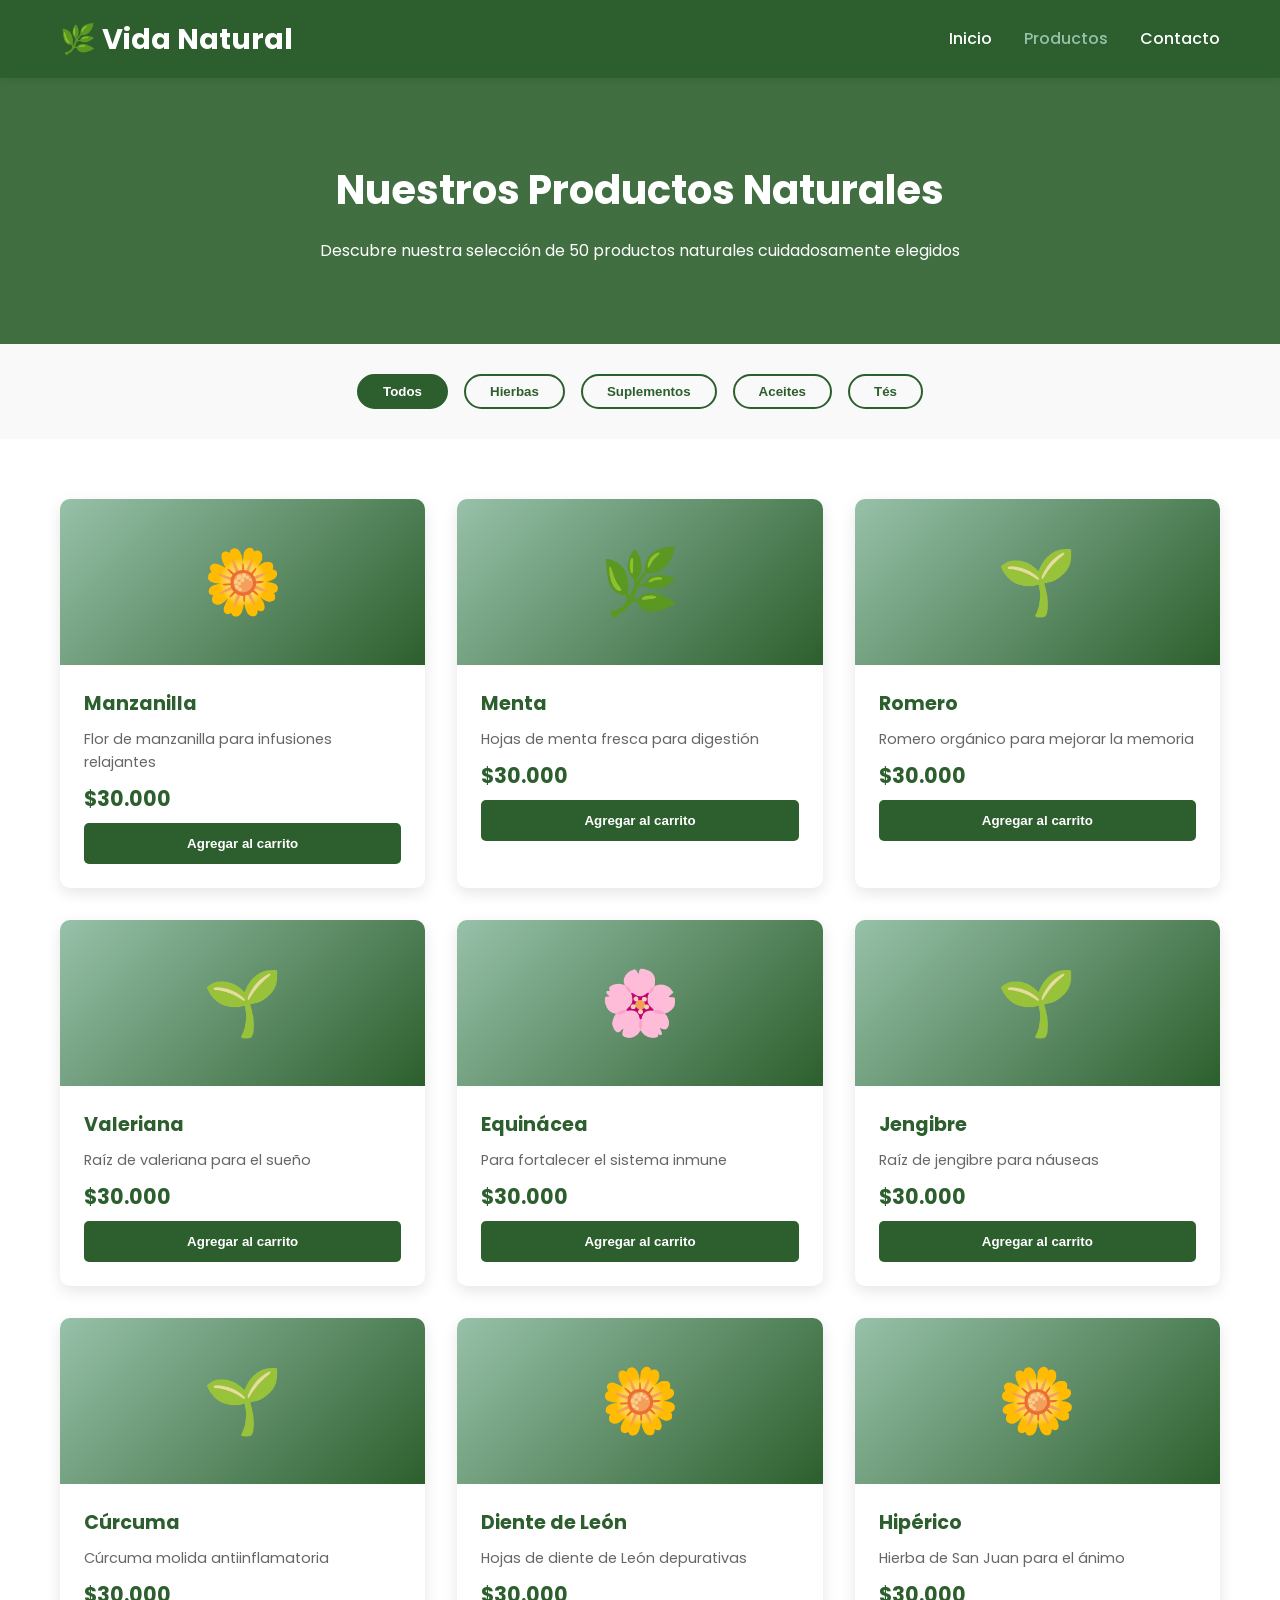
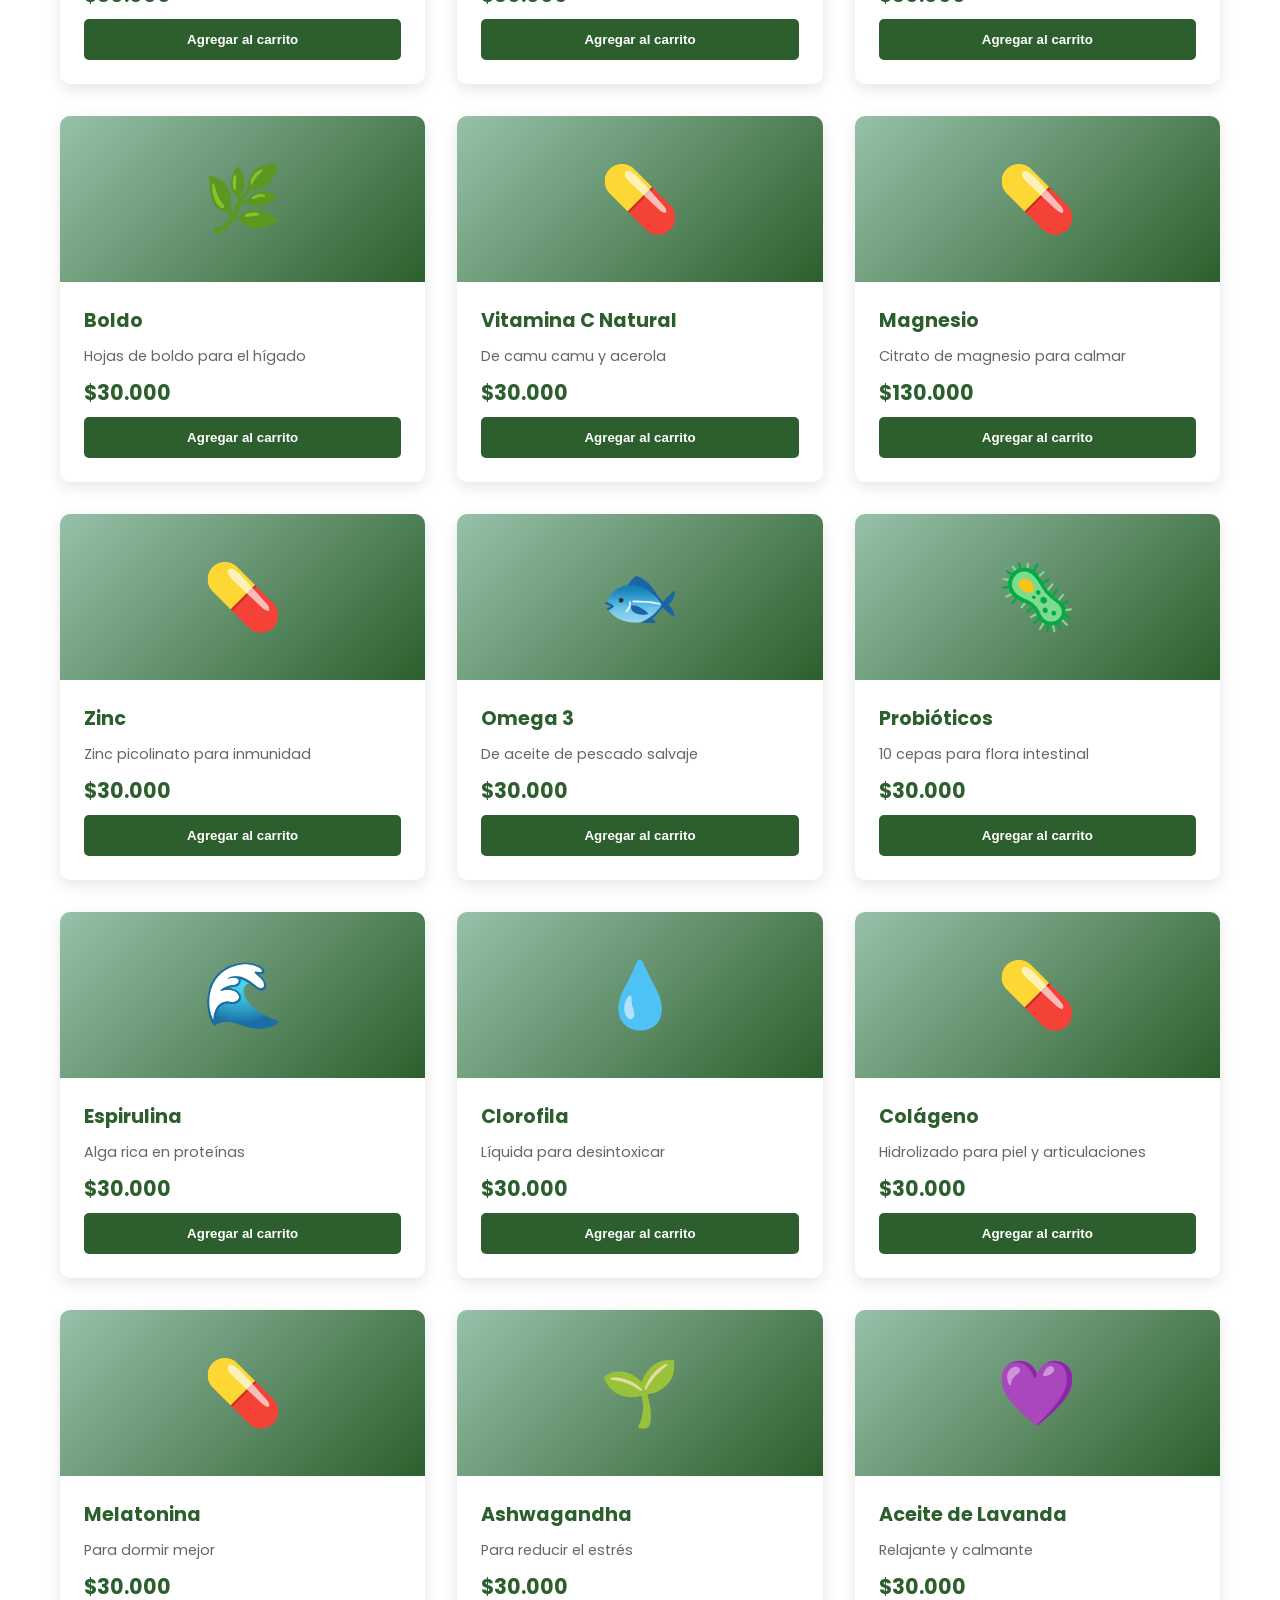
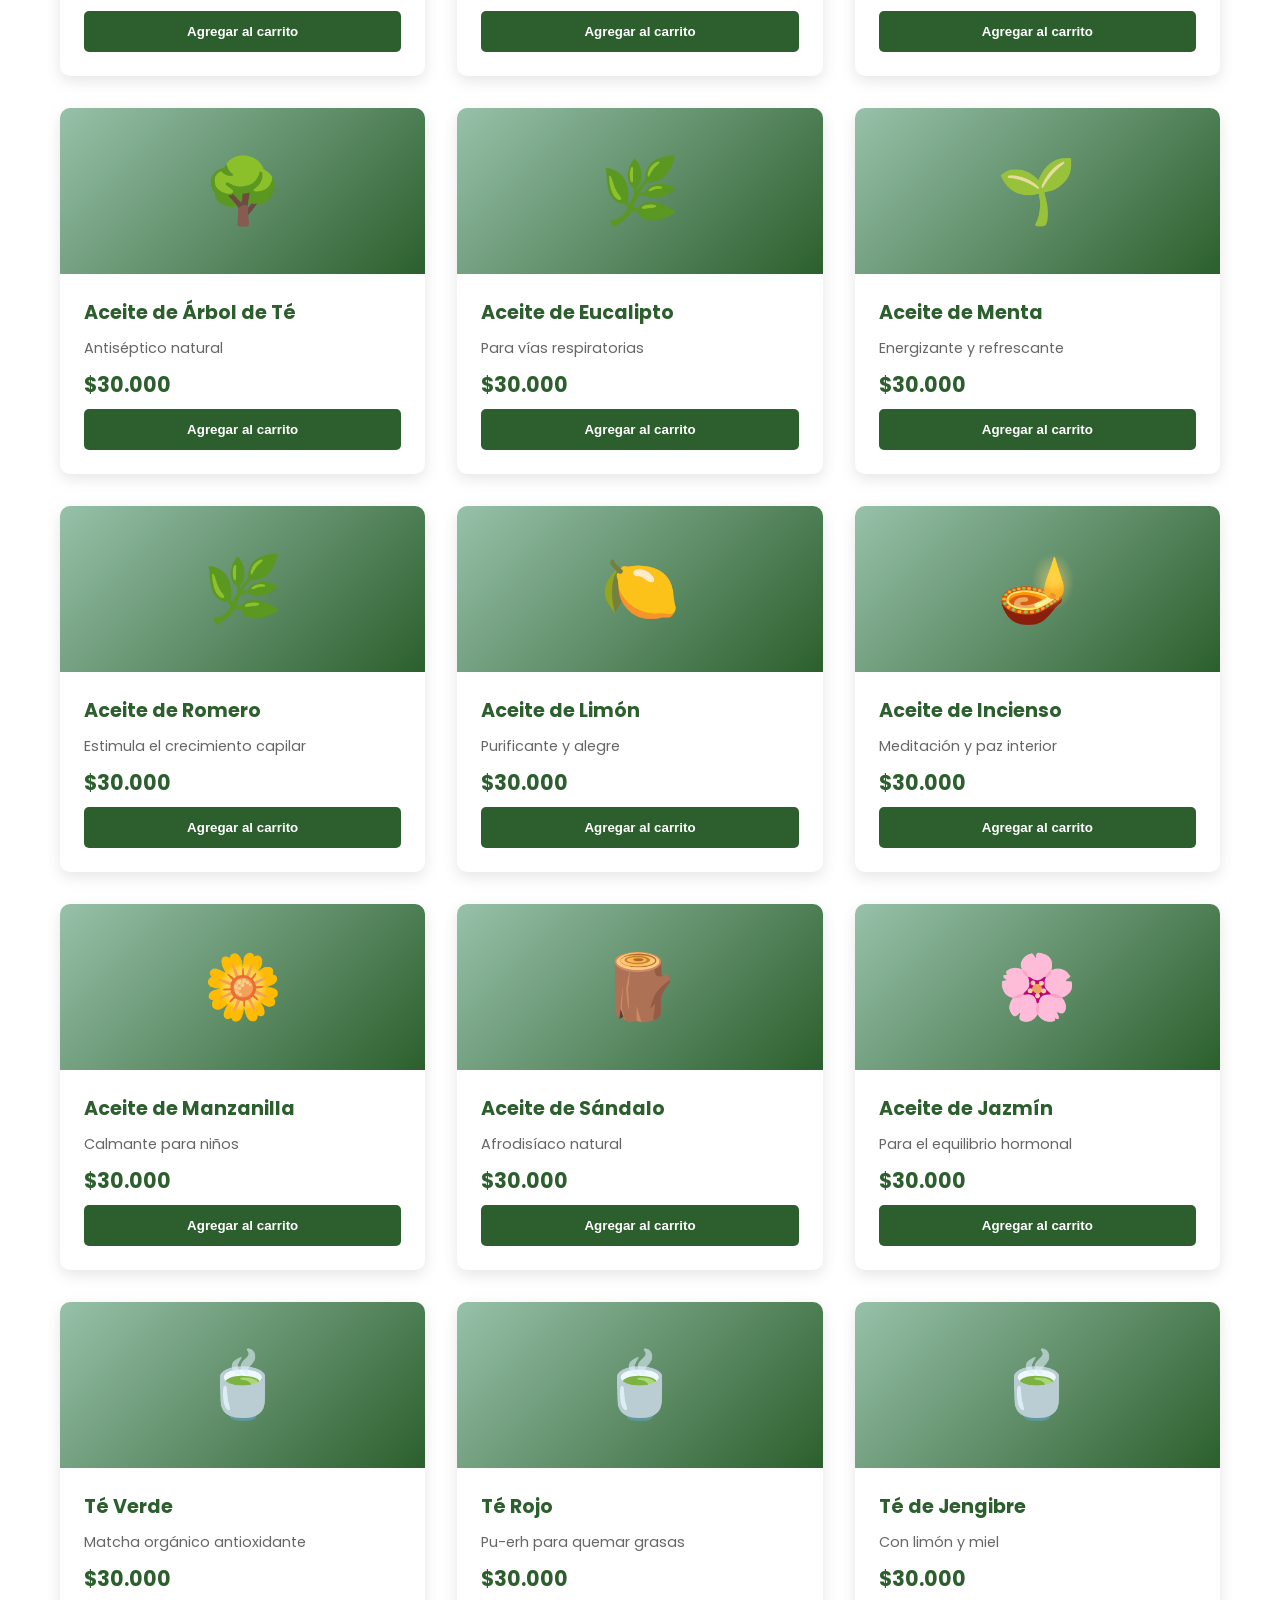
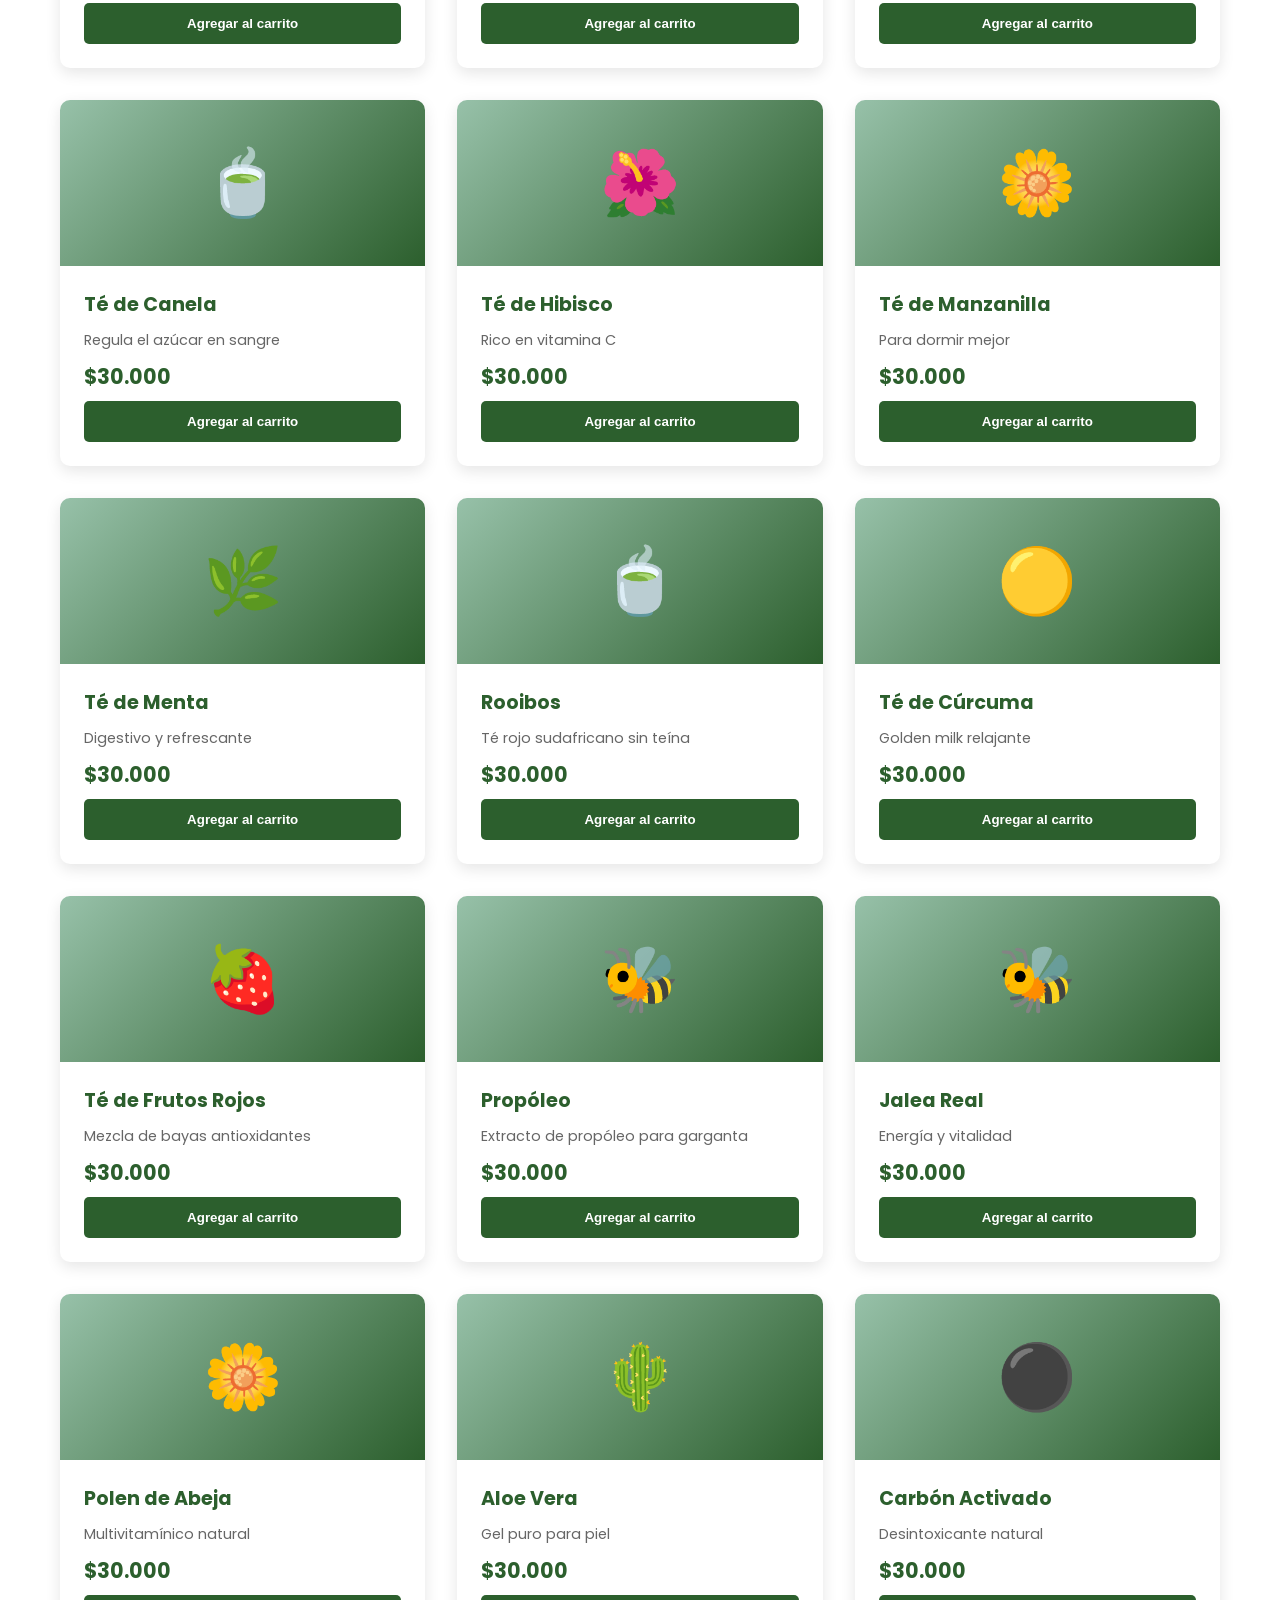
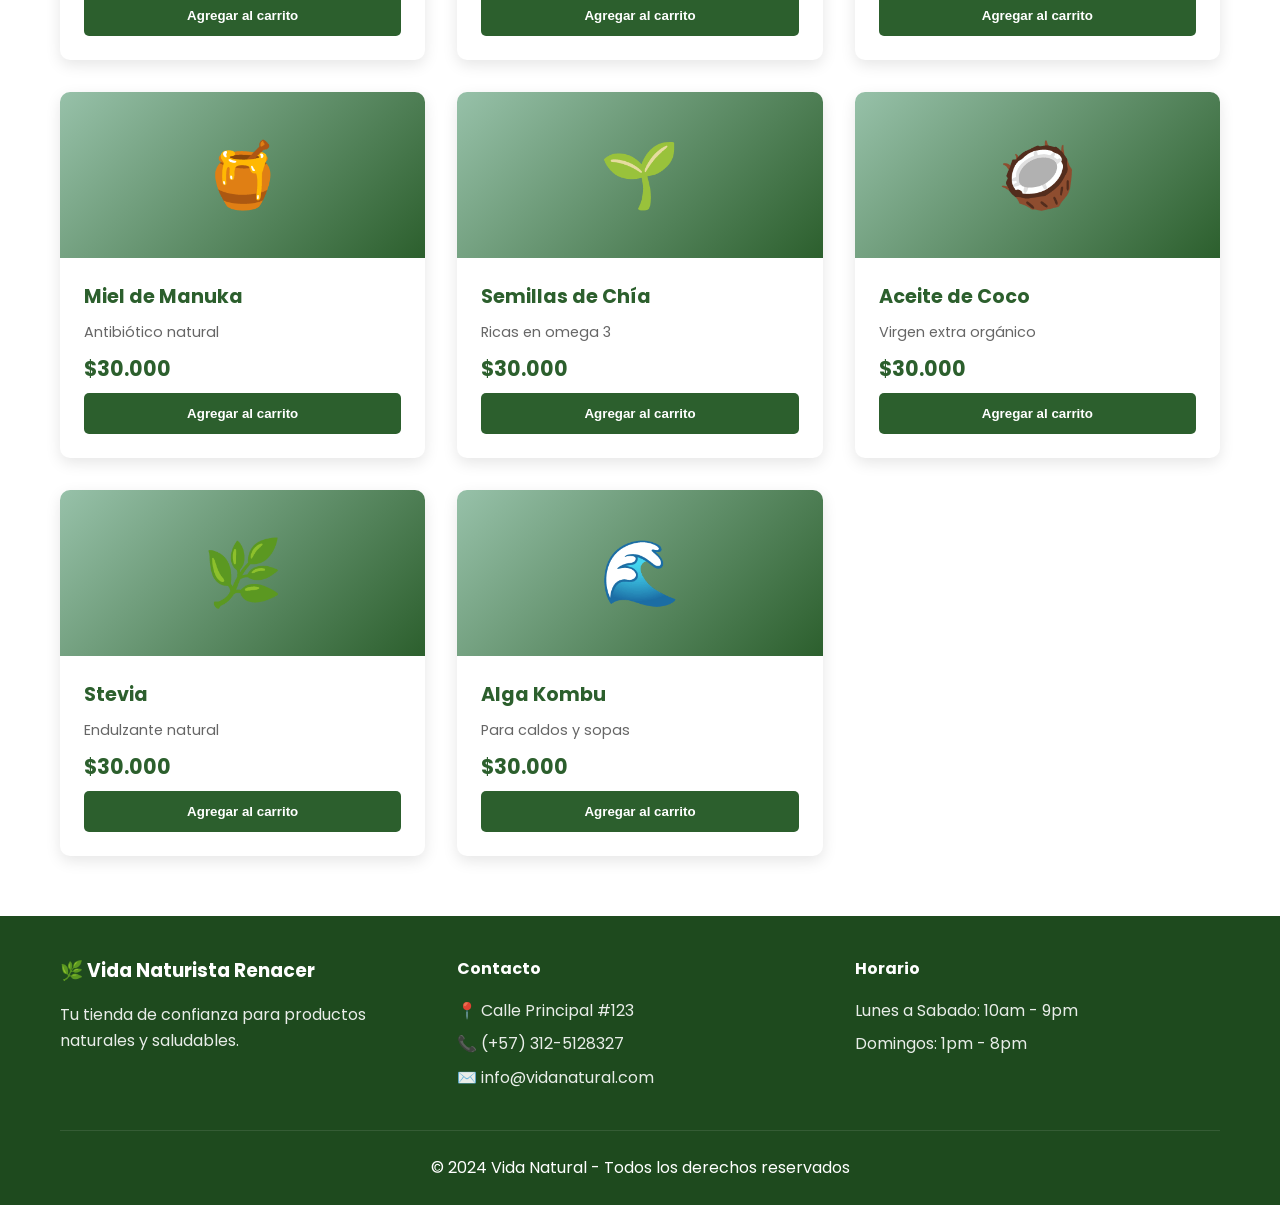
<file: productos.html>
<!DOCTYPE html>
<html lang="es">
<head>
    <meta charset="UTF-8">
    <meta name="viewport" content="width=device-width, initial-scale=1.0">
    <title>Productos - Vida Natural</title>
    <link rel="stylesheet" href="styles.css">
    <link href="https://fonts.googleapis.com/css2?family=Poppins:wght@300;400;600;700&display=swap" rel="stylesheet">
</head>
<body>
    <nav class="navbar">
        <div class="container">
            <div class="logo">
                <h1>🌿 Vida Natural</h1>
            </div>
            <ul class="nav-links">
                <li><a href="index.html">Inicio</a></li>
                <li><a href="productos.html" class="active">Productos</a></li>
                <li><a href="index.html#contacto">Contacto</a></li>
            </ul>
        </div>
    </nav>

    <section class="products-header">
        <div class="container">
            <h1>Nuestros Productos Naturales</h1>
            <p>Descubre nuestra selección de 50 productos naturales cuidadosamente elegidos</p>
        </div>
    </section>

    <section class="filters">
        <div class="container">
            <div class="filter-buttons">
                <button class="filter-btn active" onclick="filterProducts('todos')">Todos</button>
                <button class="filter-btn" onclick="filterProducts('hierbas')">Hierbas</button>
                <button class="filter-btn" onclick="filterProducts('suplementos')">Suplementos</button>
                <button class="filter-btn" onclick="filterProducts('aceites')">Aceites</button>
                <button class="filter-btn" onclick="filterProducts('tes')">Tés</button>
            </div>
        </div>
    </section>

    <section class="products-grid-section">
        <div class="container">
            <div class="products-grid" id="productsContainer">
                <!-- Los productos se cargarán aquí mediante JavaScript -->
            </div>
        </div>
    </section>

    <footer>
        <div class="container">
            <div class="footer-content">
                <div class="footer-section">
                    <h3>🌿 Vida Naturista Renacer</h3>
                    <p>Tu tienda de confianza para productos naturales y saludables.</p>
                </div>
                <div class="footer-section">
                    <h4>Contacto</h4>
                    <p>📍 Calle Principal #123</p>
                    <p>📞 (+57) 312-5128327</p>
                    <p>✉️ info@vidanatural.com</p>
                </div>
                <div class="footer-section">
                    <h4>Horario</h4>
                    <p>Lunes a Sabado: 10am - 9pm</p>
                    <p>Domingos: 1pm - 8pm</p>
                </div>
            </div>
            <div class="footer-bottom">
                <p>&copy; 2024 Vida Natural - Todos los derechos reservados</p>
            </div>
        </div>
    </footer>

    <script src="productos.js"></script>
</body>
</html>
</file>
<file: styles.css>
* {
    margin: 0;
    padding: 0;
    box-sizing: border-box;
}

body {
    font-family: 'Poppins', sans-serif;
    line-height: 1.6;
    color: #333;
}

.container {
    max-width: 1200px;
    margin: 0 auto;
    padding: 0 20px;
}

/* Navbar */
.navbar {
    background: #2c5f2d;
    color: white;
    padding: 1rem 0;
    position: sticky;
    top: 0;
    z-index: 100;
    box-shadow: 0 2px 10px rgba(0,0,0,0.1);
}

.navbar .container {
    display: flex;
    justify-content: space-between;
    align-items: center;
}

.logo h1 {
    font-size: 1.8rem;
    font-weight: 700;
}

.nav-links {
    display: flex;
    list-style: none;
    gap: 2rem;
}

.nav-links a {
    color: white;
    text-decoration: none;
    font-weight: 500;
    transition: color 0.3s;
}

.nav-links a:hover,
.nav-links a.active {
    color: #97c1a9;
}

/* Hero Section */
.hero {
    background: linear-gradient(rgba(44, 95, 45, 0.8), rgba(44, 95, 45, 0.8)),
                url('https://images.unsplash.com/photo-1544367567-0f2fcb009e0b?ixlib=rb-1.2.1&auto=format&fit=crop&w=1350&q=80');
    background-size: cover;
    background-position: center;
    color: white;
    text-align: center;
    padding: 150px 0;
}

.hero-content h1 {
    font-size: 3rem;
    margin-bottom: 1rem;
    animation: fadeInUp 1s ease;
}

.subtitle {
    font-size: 1.3rem;
    opacity: 0.9;
}

/* Benefits Section */
.benefits {
    padding: 80px 0;
    background: #f9f9f9;
}

.section-title {
    text-align: center;
    font-size: 2.5rem;
    margin-bottom: 3rem;
    color: #2c5f2d;
}

.benefits-grid {
    display: grid;
    grid-template-columns: repeat(auto-fit, minmax(250px, 1fr));
    gap: 2rem;
}

.benefit-card {
    text-align: center;
    padding: 2rem;
    background: white;
    border-radius: 15px;
    box-shadow: 0 5px 15px rgba(0,0,0,0.1);
    transition: transform 0.3s;
}

.benefit-card:hover {
    transform: translateY(-10px);
}

.benefit-icon {
    font-size: 3rem;
    margin-bottom: 1rem;
}

.benefit-card h3 {
    color: #2c5f2d;
    margin-bottom: 0.5rem;
}

/* Info Section */
.info-section {
    padding: 80px 0;
}

.info-content {
    display: grid;
    grid-template-columns: 1fr 1fr;
    gap: 4rem;
    align-items: center;
}

.info-text h2 {
    font-size: 2.2rem;
    color: #2c5f2d;
    margin-bottom: 1.5rem;
}

.info-text p {
    margin-bottom: 1rem;
    color: #666;
}

.info-image img {
    width: 100%;
    border-radius: 10px;
    box-shadow: 0 10px 30px rgba(0,0,0,0.15);
}

.btn-primary {
    display: inline-block;
    background: #2c5f2d;
    color: white;
    padding: 1rem 2rem;
    border-radius: 30px;
    text-decoration: none;
    margin-top: 1.5rem;
    font-weight: 600;
    transition: background 0.3s, transform 0.3s;
}

.btn-primary:hover {
    background: #1e4a1e;
    transform: translateX(10px);
}

/* Testimonials */
.testimonials {
    padding: 80px 0;
    background: #f9f9f9;
}

.testimonials-grid {
    display: grid;
    grid-template-columns: repeat(auto-fit, minmax(300px, 1fr));
    gap: 2rem;
}

.testimonial-card {
    background: white;
    padding: 2rem;
    border-radius: 10px;
    box-shadow: 0 5px 15px rgba(0,0,0,0.1);
    text-align: center;
}

.testimonial-card p {
    font-style: italic;
    margin-bottom: 1rem;
}

.testimonial-card h4 {
    color: #2c5f2d;
}

/* Products Page Styles */
.products-header {
    background: linear-gradient(rgba(44, 95, 45, 0.9), rgba(44, 95, 45, 0.9)),
                url('https://images.unsplash.com/photo-1544367567-0f2fcb009e0b?ixlib=rb-1.2.1&auto=format&fit=crop&w=1350&q=80');
    color: white;
    text-align: center;
    padding: 80px 0;
}

.products-header h1 {
    font-size: 2.5rem;
    margin-bottom: 1rem;
}

.filters {
    padding: 30px 0;
    background: #f9f9f9;
}

.filter-buttons {
    display: flex;
    justify-content: center;
    gap: 1rem;
    flex-wrap: wrap;
}

.filter-btn {
    padding: 0.5rem 1.5rem;
    border: 2px solid #2c5f2d;
    background: transparent;
    color: #2c5f2d;
    border-radius: 25px;
    cursor: pointer;
    font-weight: 600;
    transition: all 0.3s;
}

.filter-btn:hover,
.filter-btn.active {
    background: #2c5f2d;
    color: white;
}

.products-grid-section {
    padding: 60px 0;
}

.products-grid {
    display: grid;
    grid-template-columns: repeat(auto-fill, minmax(280px, 1fr));
    gap: 2rem;
}

.product-card {
    background: white;
    border-radius: 10px;
    overflow: hidden;
    box-shadow: 0 5px 15px rgba(0,0,0,0.1);
    transition: transform 0.3s;
}

.product-card:hover {
    transform: translateY(-5px);
    box-shadow: 0 8px 25px rgba(0,0,0,0.15);
}

.product-icon {
    font-size: 4rem;
    text-align: center;
    padding: 2rem;
    background: linear-gradient(135deg, #97c1a9, #2c5f2d);
    color: white;
}

.product-info {
    padding: 1.5rem;
}

.product-info h3 {
    color: #2c5f2d;
    margin-bottom: 0.5rem;
    font-size: 1.2rem;
}

.product-description {
    color: #666;
    font-size: 0.9rem;
    margin-bottom: 0.5rem;
}

.product-price {
    font-size: 1.3rem;
    font-weight: 700;
    color: #2c5f2d;
    margin: 0.5rem 0;
}

.btn-add {
    background: #2c5f2d;
    color: white;
    border: none;
    padding: 0.8rem;
    border-radius: 5px;
    cursor: pointer;
    width: 100%;
    font-weight: 600;
    transition: background 0.3s;
}

.btn-add:hover {
    background: #1e4a1e;
}

/* Footer */
footer {
    background: #1e4a1e;
    color: white;
    padding: 40px 0 0;
}

.footer-content {
    display: grid;
    grid-template-columns: repeat(auto-fit, minmax(250px, 1fr));
    gap: 2rem;
    margin-bottom: 2rem;
}

.footer-section h3,
.footer-section h4 {
    margin-bottom: 1rem;
}

.footer-section p {
    margin-bottom: 0.5rem;
    opacity: 0.9;
}

.footer-bottom {
    text-align: center;
    padding: 1.5rem 0;
    border-top: 1px solid rgba(255,255,255,0.1);
}

/* Animations */
@keyframes fadeInUp {
    from {
        opacity: 0;
        transform: translateY(30px);
    }
    to {
        opacity: 1;
        transform: translateY(0);
    }
}

/* Responsive Design */
@media (max-width: 768px) {
    .navbar .container {
        flex-direction: column;
        gap: 1rem;
    }
    
    .nav-links {
        gap: 1rem;
    }
    
    .hero-content h1 {
        font-size: 2rem;
    }
    
    .info-content {
        grid-template-columns: 1fr;
    }
    
    .info-text {
        text-align: center;
    }
    
    .filter-buttons {
        flex-direction: column;
        align-items: center;
    }
    
    .filter-btn {
        width: 80%;
    }
    
    .section-title {
        font-size: 2rem;
    }
}
</file>
